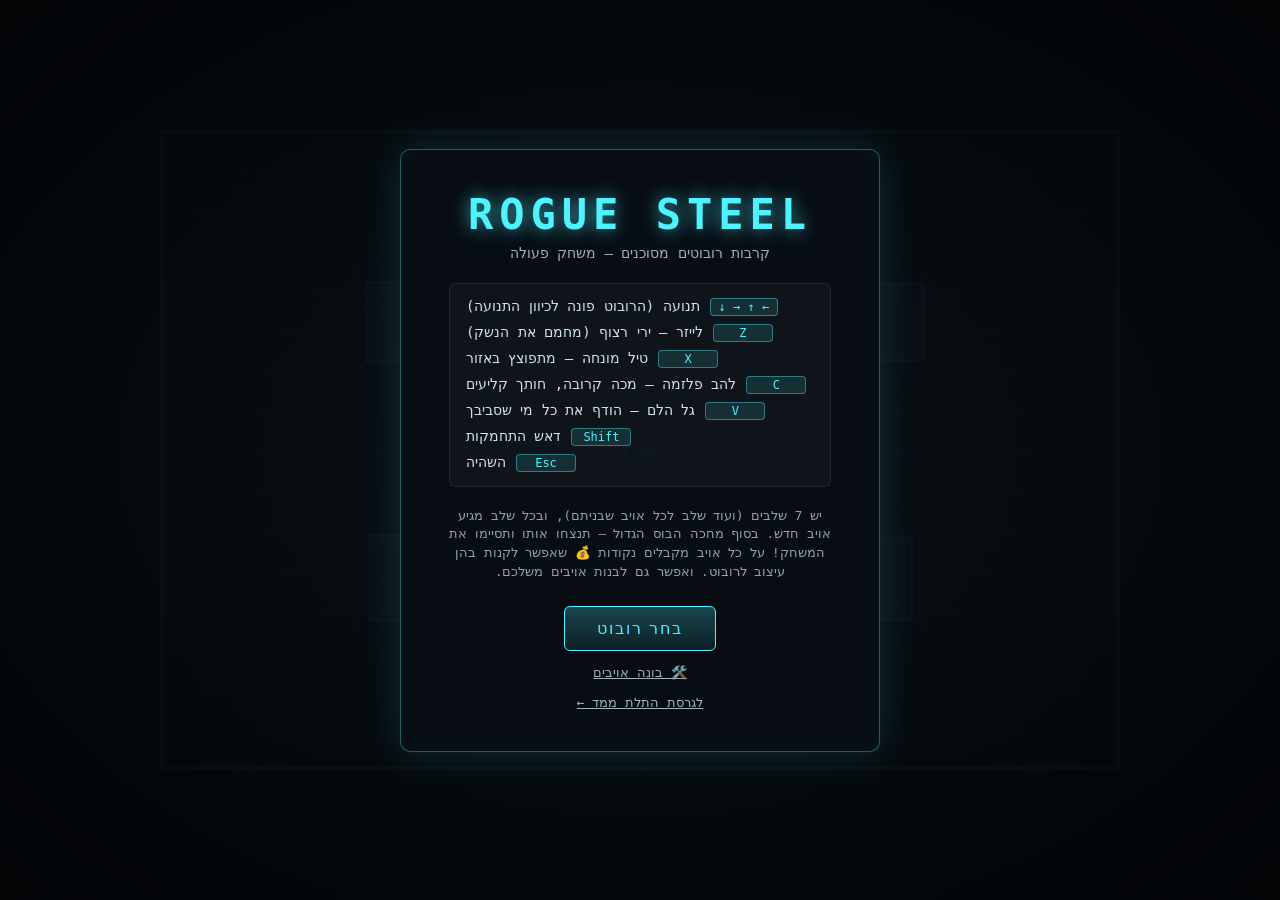
<file: index.html>
<!DOCTYPE html>
<html lang="he" dir="rtl">
<head>
<meta charset="UTF-8">
<meta name="viewport" content="width=device-width, initial-scale=1.0, maximum-scale=1.0, user-scalable=no">
<title>קרב רובוטים | Rogue Steel</title>
<link rel="icon" href="data:image/svg+xml,%3Csvg xmlns='http://www.w3.org/2000/svg' viewBox='0 0 32 32'%3E%3Crect width='32' height='32' fill='%2305070a'/%3E%3Cpolygon points='23,16 5,20 12,16 5,12' fill='%234ff3ff'/%3E%3C/svg%3E">
<link rel="stylesheet" href="style.css">
</head>
<body>
<div id="app">
  <canvas id="game" width="960" height="640"></canvas>

  <div id="hud" class="hidden">
    <div class="hud-top">
      <div class="bar-group">
        <div class="bar-label">שריון</div>
        <div class="bar health-bar"><div id="healthFill" class="bar-fill"></div></div>
      </div>
      <div class="bar-group">
        <div class="bar-label">חימום נשק</div>
        <div class="bar heat-bar"><div id="heatFill" class="bar-fill"></div></div>
      </div>
      <div class="bar-group dash-group">
        <div class="bar-label">דאש</div>
        <div class="bar dash-bar"><div id="dashFill" class="bar-fill"></div></div>
      </div>
    </div>
    <div class="hud-side">
      <div class="stat"><span class="stat-label">ניקוד</span><span id="score">0</span></div>
      <div class="stat"><span class="stat-label">שלב</span><span id="wave">1</span></div>
      <div class="stat"><span class="stat-label">נקודות 💰</span><span class="pointsVal">0</span></div>
      <div class="stat"><span class="stat-label">שיא</span><span id="highscore">0</span></div>
    </div>
    <div id="waveBanner" class="wave-banner hidden"></div>
    <div id="overheatWarning" class="overheat-warning hidden">⚠ חימום יתר ⚠</div>
    <div class="attack-bar" dir="ltr">
      <button id="slotLaser" class="slot" data-code="KeyZ"><span class="cd"></span><span class="slot-key">Z</span><span class="slot-name">לייזר</span></button>
      <button id="slotMissile" class="slot" data-code="KeyX"><span class="cd"></span><span class="slot-key">X</span><span class="slot-name">טיל</span></button>
      <button id="slotMelee" class="slot" data-code="KeyC"><span class="cd"></span><span class="slot-key">C</span><span class="slot-name">להב</span></button>
      <button id="slotShock" class="slot" data-code="KeyV"><span class="cd"></span><span class="slot-key">V</span><span class="slot-name">גל הלם</span></button>
      <button id="slotDash" class="slot" data-code="ShiftLeft"><span class="cd"></span><span class="slot-key">Shift</span><span class="slot-name">דאש</span></button>
    </div>
  </div>

  <div id="startScreen" class="overlay">
    <div class="panel">
      <h1>ROGUE STEEL</h1>
      <p class="subtitle">קרבות רובוטים מסוכנים — משחק פעולה</p>
      <div class="instructions">
        <div class="row"><span class="key">← ↑ → ↓</span> תנועה (הרובוט פונה לכיוון התנועה)</div>
        <div class="row"><span class="key">Z</span> לייזר — ירי רצוף (מחמם את הנשק)</div>
        <div class="row"><span class="key">X</span> טיל מונחה — מתפוצץ באזור</div>
        <div class="row"><span class="key">C</span> להב פלזמה — מכה קרובה, חותך קליעים</div>
        <div class="row"><span class="key">V</span> גל הלם — הודף את כל מי שסביבך</div>
        <div class="row"><span class="key">Shift</span> דאש התחמקות</div>
        <div class="row"><span class="key">Esc</span> השהיה</div>
      </div>
      <p class="hint">יש 7 שלבים (ועוד שלב לכל אויב שבניתם), ובכל שלב מגיע אויב חדש. בסוף מחכה הבוס הגדול — תנצחו אותו ותסיימו את המשחק! על כל אויב מקבלים נקודות 💰 שאפשר לקנות בהן עיצוב לרובוט. ואפשר גם לבנות אויבים משלכם.</p>
      <button id="startBtn" class="btn">בחר רובוט</button>
      <div><button id="builderBtnStart" class="link-btn as-button">🛠️ בונה אויבים</button></div>
      <div><a class="link-btn" href="3d/index.html">לגרסת התלת ממד ←</a></div>
    </div>
  </div>

  <div id="hangarScreen" class="overlay hidden">
    <div class="panel wide">
      <h2>בחר את הרובוט שלך</h2>
      <div class="points-badge">💰 <span class="pointsVal">0</span> נקודות</div>
      <div class="tabs"><button class="tab selected" data-tab="robot">🤖 רובוט</button><button class="tab" data-tab="design">🎨 עיצוב בנקודות</button></div>
      <div class="tab-pane" data-pane="robot">
        <div id="robotCards" class="robot-cards"></div>
        <h3 class="section-title">צבע</h3>
        <div id="colorSwatches" class="swatches"></div>
      </div>
      <div id="designPane" class="tab-pane hidden" data-pane="design"></div>
      <button id="battleBtn" class="btn">יציאה לקרב!</button>
      <div><button id="builderBtnHangar" class="link-btn as-button">🛠️ בונה אויבים</button></div>
      <p class="hint small">מקשים: 1/2/3 לבחירת רובוט · ↑/↓ לצבע · Enter להתחלה</p>
    </div>
  </div>

  <div id="upgradeScreen" class="overlay hidden">
    <div class="panel wide">
      <h2 id="upgradeTitle">גל הושלם!</h2>
      <p class="subtitle">בחר שדרוג אחד לרובוט שלך</p>
      <div id="upgradeCards" class="upgrade-cards"></div>
      <p class="hint small">לחצו על שדרוג או על המקשים 1 / 2 / 3</p>
    </div>
  </div>

  <div id="pauseScreen" class="overlay hidden">
    <div class="panel">
      <h2>מושהה</h2>
      <button id="resumeBtn" class="btn">המשך</button>
    </div>
  </div>

  <div id="gameOverScreen" class="overlay hidden">
    <div class="panel">
      <h2 class="danger">הרובוט הושמד</h2>
      <p id="finalStats" class="subtitle"></p>
      <button id="retryBtn" class="btn">נסה שוב את השלב</button>
      <div><button id="restartBtn" class="link-btn as-button">התחל מהשלב הראשון</button></div>
      <div><button id="changeRobotBtn" class="link-btn as-button">החלף רובוט</button></div>
    </div>
  </div>
</div>
<script src="loadout.js" defer></script>
<script src="extras.js" defer></script>
<script src="game.js" defer></script>
</body>
</html>
</file>
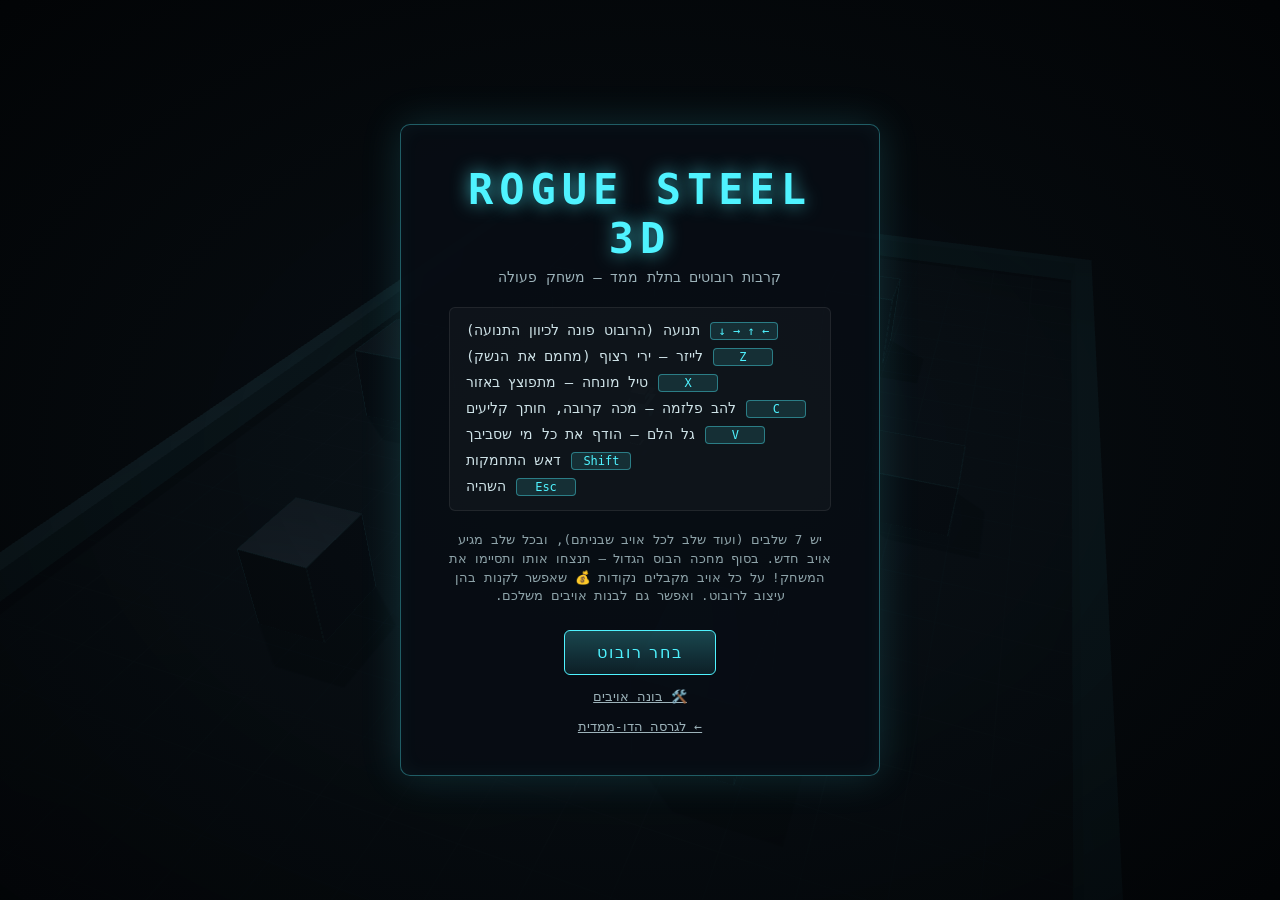
<file: 3d/index.html>
<!DOCTYPE html>
<html lang="he" dir="rtl">
<head>
<meta charset="UTF-8">
<meta name="viewport" content="width=device-width, initial-scale=1.0, maximum-scale=1.0, user-scalable=no">
<title>קרב רובוטים תלת ממד | Rogue Steel 3D</title>
<link rel="icon" href="data:image/svg+xml,%3Csvg xmlns='http://www.w3.org/2000/svg' viewBox='0 0 32 32'%3E%3Crect width='32' height='32' fill='%2305070a'/%3E%3Cpolygon points='23,16 5,20 12,16 5,12' fill='%234ff3ff'/%3E%3C/svg%3E">
<link rel="stylesheet" href="../style.css">
<style>
  #game3d { position: absolute; inset: 0; width: 100%; height: 100%; display: block; }
</style>
</head>
<body>
<div id="app">
  <canvas id="game3d"></canvas>

  <div id="hud" class="hidden">
    <div class="hud-top">
      <div class="bar-group">
        <div class="bar-label">שריון</div>
        <div class="bar health-bar"><div id="healthFill" class="bar-fill"></div></div>
      </div>
      <div class="bar-group">
        <div class="bar-label">חימום נשק</div>
        <div class="bar heat-bar"><div id="heatFill" class="bar-fill"></div></div>
      </div>
    </div>
    <div class="hud-side">
      <div class="stat"><span class="stat-label">ניקוד</span><span id="score">0</span></div>
      <div class="stat"><span class="stat-label">שלב</span><span id="wave">1</span></div>
      <div class="stat"><span class="stat-label">נקודות 💰</span><span class="pointsVal">0</span></div>
      <div class="stat"><span class="stat-label">שיא</span><span id="highscore">0</span></div>
    </div>
    <div id="waveBanner" class="wave-banner hidden"></div>
    <div id="overheatWarning" class="overheat-warning hidden">⚠ חימום יתר ⚠</div>
    <div class="attack-bar" dir="ltr">
      <button id="slotLaser" class="slot" data-code="KeyZ"><span class="cd"></span><span class="slot-key">Z</span><span class="slot-name">לייזר</span></button>
      <button id="slotMissile" class="slot" data-code="KeyX"><span class="cd"></span><span class="slot-key">X</span><span class="slot-name">טיל</span></button>
      <button id="slotMelee" class="slot" data-code="KeyC"><span class="cd"></span><span class="slot-key">C</span><span class="slot-name">להב</span></button>
      <button id="slotShock" class="slot" data-code="KeyV"><span class="cd"></span><span class="slot-key">V</span><span class="slot-name">גל הלם</span></button>
      <button id="slotDash" class="slot" data-code="ShiftLeft"><span class="cd"></span><span class="slot-key">Shift</span><span class="slot-name">דאש</span></button>
    </div>
  </div>

  <div id="startScreen" class="overlay">
    <div class="panel">
      <h1>ROGUE STEEL 3D</h1>
      <p class="subtitle">קרבות רובוטים בתלת ממד — משחק פעולה</p>
      <div class="instructions">
        <div class="row"><span class="key">← ↑ → ↓</span> תנועה (הרובוט פונה לכיוון התנועה)</div>
        <div class="row"><span class="key">Z</span> לייזר — ירי רצוף (מחמם את הנשק)</div>
        <div class="row"><span class="key">X</span> טיל מונחה — מתפוצץ באזור</div>
        <div class="row"><span class="key">C</span> להב פלזמה — מכה קרובה, חותך קליעים</div>
        <div class="row"><span class="key">V</span> גל הלם — הודף את כל מי שסביבך</div>
        <div class="row"><span class="key">Shift</span> דאש התחמקות</div>
        <div class="row"><span class="key">Esc</span> השהיה</div>
      </div>
      <p class="hint">יש 7 שלבים (ועוד שלב לכל אויב שבניתם), ובכל שלב מגיע אויב חדש. בסוף מחכה הבוס הגדול — תנצחו אותו ותסיימו את המשחק! על כל אויב מקבלים נקודות 💰 שאפשר לקנות בהן עיצוב לרובוט. ואפשר גם לבנות אויבים משלכם.</p>
      <button id="startBtn" class="btn">בחר רובוט</button>
      <div><button id="builderBtnStart" class="link-btn as-button">🛠️ בונה אויבים</button></div>
      <div><a class="link-btn" href="../index.html">← לגרסה הדו-ממדית</a></div>
    </div>
  </div>

  <div id="hangarScreen" class="overlay see-through hidden">
    <div class="panel wide">
      <h2>בחר את הרובוט שלך</h2>
      <div class="points-badge">💰 <span class="pointsVal">0</span> נקודות</div>
      <div class="tabs"><button class="tab selected" data-tab="robot">🤖 רובוט</button><button class="tab" data-tab="design">🎨 עיצוב בנקודות</button></div>
      <div class="tab-pane" data-pane="robot">
        <div id="robotCards" class="robot-cards"></div>
        <div id="colorSwatches" class="swatches"></div>
      </div>
      <div id="designPane" class="tab-pane hidden" data-pane="design"></div>
      <button id="battleBtn" class="btn">יציאה לקרב!</button>
      <div><button id="builderBtnHangar" class="link-btn as-button">🛠️ בונה אויבים</button></div>
      <p class="hint small">מקשים: 1/2/3 לבחירת רובוט · ↑/↓ לצבע · Enter להתחלה</p>
    </div>
  </div>

  <div id="upgradeScreen" class="overlay hidden">
    <div class="panel wide">
      <h2 id="upgradeTitle">גל הושלם!</h2>
      <p class="subtitle">בחר שדרוג אחד לרובוט שלך</p>
      <div id="upgradeCards" class="upgrade-cards"></div>
      <p class="hint small">לחצו על שדרוג או על המקשים 1 / 2 / 3</p>
    </div>
  </div>

  <div id="pauseScreen" class="overlay hidden">
    <div class="panel">
      <h2>מושהה</h2>
      <button id="resumeBtn" class="btn">המשך</button>
    </div>
  </div>

  <div id="gameOverScreen" class="overlay hidden">
    <div class="panel">
      <h2 class="danger">הרובוט הושמד</h2>
      <p id="finalStats" class="subtitle"></p>
      <button id="retryBtn" class="btn">נסה שוב את השלב</button>
      <div><button id="restartBtn" class="link-btn as-button">התחל מהשלב הראשון</button></div>
      <div><button id="changeRobotBtn" class="link-btn as-button">החלף רובוט</button></div>
    </div>
  </div>
</div>
<script src="vendor/three.min.js"></script>
<script src="../loadout.js"></script>
<script src="../extras.js"></script>
<script src="game3d.js"></script>
</body>
</html>
</file>
<file: style.css>
* { box-sizing: border-box; margin: 0; padding: 0; }

:root {
  --cyan: #4ff3ff;
  --cyan-dim: #1c7d8a;
  --red: #ff4444;
  --red-dim: #7a1f1f;
  --yellow: #ffd447;
  --bg: #05070a;
  --panel-bg: rgba(8, 14, 20, 0.92);
}

html, body {
  width: 100%;
  height: 100%;
  background: var(--bg);
  overflow: hidden;
  font-family: 'Segoe UI', Consolas, monospace;
  color: #dfeff2;
}

#app {
  position: relative;
  width: 100vw;
  height: 100vh;
  display: flex;
  align-items: center;
  justify-content: center;
}

#game {
  background: #060a0d;
  aspect-ratio: 3 / 2;
  width: auto;
  height: auto;
  max-width: 100vw;
  max-height: 100vh;
  display: block;
}

#hud {
  position: absolute;
  inset: 0;
  pointer-events: none;
  padding: 16px 20px;
}

#hud.hidden { display: none; }

.hud-top {
  display: flex;
  flex-direction: column;
  gap: 8px;
  width: 280px;
}

.bar-group { display: flex; flex-direction: column; gap: 2px; }

.bar-label {
  font-size: 11px;
  letter-spacing: 1px;
  text-transform: uppercase;
  color: #9db3ba;
}

.bar {
  height: 14px;
  border: 1px solid rgba(255,255,255,0.25);
  background: rgba(255,255,255,0.06);
  border-radius: 3px;
  overflow: hidden;
}

.bar-fill {
  height: 100%;
  width: 100%;
  transition: width 0.12s linear, background-color 0.2s;
}

.health-bar .bar-fill { background: linear-gradient(90deg, #2fbf71, #7be495); }
.heat-bar .bar-fill { background: linear-gradient(90deg, var(--cyan-dim), var(--cyan)); }
.dash-bar .bar-fill { background: linear-gradient(90deg, #8a6bd1, var(--yellow)); }

.hud-side {
  position: absolute;
  top: 16px;
  left: 20px;
  display: flex;
  gap: 18px;
}

.stat {
  display: flex;
  flex-direction: column;
  align-items: flex-end;
  min-width: 60px;
}

.stat-label {
  font-size: 10px;
  letter-spacing: 1px;
  color: #9db3ba;
  text-transform: uppercase;
}

.stat span:last-child {
  font-size: 20px;
  font-weight: 700;
  color: var(--cyan);
  text-shadow: 0 0 8px rgba(79,243,255,0.5);
}

.wave-banner {
  position: absolute;
  top: 40%;
  left: 50%;
  transform: translate(-50%, -50%);
  font-size: 34px;
  font-weight: 800;
  letter-spacing: 3px;
  color: var(--red);
  text-shadow: 0 0 20px rgba(255,68,68,0.8);
  animation: bannerPulse 1.6s ease-out forwards;
}

.wave-banner.hidden { display: none; }

@keyframes bannerPulse {
  0% { opacity: 0; transform: translate(-50%, -50%) scale(0.8); }
  15% { opacity: 1; transform: translate(-50%, -50%) scale(1.05); }
  25% { transform: translate(-50%, -50%) scale(1); }
  80% { opacity: 1; }
  100% { opacity: 0; }
}

.overheat-warning {
  position: absolute;
  top: 90px;
  left: 20px;
  color: var(--red);
  font-weight: 800;
  letter-spacing: 1px;
  animation: flash 0.5s infinite;
}

.overheat-warning.hidden { display: none; }

@keyframes flash {
  0%, 100% { opacity: 1; }
  50% { opacity: 0.25; }
}

.overlay {
  position: absolute;
  inset: 0;
  background: radial-gradient(ellipse at center, rgba(10,18,24,0.85), rgba(2,4,6,0.96));
  display: flex;
  align-items: center;
  justify-content: center;
  z-index: 10;
}

.overlay.hidden { display: none; }

.panel {
  background: var(--panel-bg);
  border: 1px solid rgba(79,243,255,0.35);
  box-shadow: 0 0 40px rgba(79,243,255,0.15), inset 0 0 20px rgba(79,243,255,0.05);
  border-radius: 10px;
  padding: 40px 48px;
  max-width: 480px;
  width: 90%;
  text-align: center;
}

.panel h1 {
  font-size: 42px;
  letter-spacing: 6px;
  color: var(--cyan);
  text-shadow: 0 0 18px rgba(79,243,255,0.7);
  margin-bottom: 6px;
}

.panel h2 {
  font-size: 28px;
  letter-spacing: 3px;
  color: var(--cyan);
  margin-bottom: 14px;
}

.panel h2.danger {
  color: var(--red);
  text-shadow: 0 0 18px rgba(255,68,68,0.7);
}

.subtitle {
  color: #9db3ba;
  margin-bottom: 22px;
  font-size: 14px;
}

.instructions {
  display: flex;
  flex-direction: column;
  gap: 8px;
  margin-bottom: 20px;
  text-align: right;
  background: rgba(255,255,255,0.03);
  border: 1px solid rgba(255,255,255,0.08);
  border-radius: 6px;
  padding: 14px 16px;
}

.instructions .row {
  display: flex;
  justify-content: flex-end;
  gap: 10px;
  font-size: 14px;
  color: #cfe3e8;
}

.key {
  background: rgba(79,243,255,0.12);
  border: 1px solid rgba(79,243,255,0.4);
  border-radius: 4px;
  padding: 1px 8px;
  font-size: 12px;
  color: var(--cyan);
  min-width: 60px;
  text-align: center;
}

.hint {
  font-size: 12.5px;
  color: #8ea3a9;
  margin-bottom: 24px;
  line-height: 1.5;
}

.btn {
  background: linear-gradient(180deg, rgba(79,243,255,0.25), rgba(79,243,255,0.08));
  border: 1px solid var(--cyan);
  color: var(--cyan);
  font-size: 16px;
  letter-spacing: 2px;
  padding: 12px 32px;
  border-radius: 6px;
  cursor: pointer;
  text-transform: uppercase;
  transition: all 0.15s;
}

.btn:hover {
  background: rgba(79,243,255,0.35);
  box-shadow: 0 0 18px rgba(79,243,255,0.5);
}

.btn:active { transform: scale(0.97); }

.attack-bar {
  position: absolute;
  bottom: 18px;
  left: 50%;
  transform: translateX(-50%);
  display: flex;
  gap: 10px;
  pointer-events: auto;
}

.slot {
  position: relative;
  width: 64px;
  height: 64px;
  border: 1px solid rgba(255,255,255,0.25);
  border-radius: 8px;
  background: rgba(8,14,20,0.8);
  color: #9db3ba;
  font-family: inherit;
  overflow: hidden;
  cursor: pointer;
  touch-action: none;
  user-select: none;
  display: flex;
  flex-direction: column;
  align-items: center;
  justify-content: center;
  gap: 2px;
  transition: border-color 0.15s, box-shadow 0.15s;
}

.slot.ready {
  border-color: var(--cyan);
  color: #dfeff2;
  box-shadow: 0 0 10px rgba(79,243,255,0.35);
}

.slot .cd {
  position: absolute;
  left: 0;
  right: 0;
  bottom: 0;
  height: 0;
  background: rgba(255,68,68,0.35);
}

.slot-key {
  position: relative;
  font-size: 15px;
  font-weight: 700;
  color: var(--cyan);
}

.slot-name {
  position: relative;
  font-size: 11px;
}

.link-btn {
  display: inline-block;
  margin-top: 14px;
  color: #9db3ba;
  font-size: 13px;
}

.link-btn:hover { color: var(--cyan); }

/* ---------- hangar (robot + color select) ---------- */
.panel.wide { max-width: 760px; padding: 30px 32px; }

.robot-cards, .upgrade-cards {
  display: flex;
  gap: 14px;
  justify-content: center;
  margin-bottom: 18px;
}

.robot-card, .upgrade-card {
  flex: 1 1 0;
  min-width: 0;
  background: rgba(255,255,255,0.03);
  border: 2px solid rgba(255,255,255,0.12);
  border-radius: 10px;
  padding: 12px 10px 14px;
  color: #dfeff2;
  font-family: inherit;
  cursor: pointer;
  transition: border-color 0.15s, box-shadow 0.15s, transform 0.15s;
}

.robot-card:hover, .upgrade-card:hover { transform: translateY(-3px); border-color: rgba(79,243,255,0.6); }

.robot-card.selected {
  border-color: var(--pick, var(--cyan));
  box-shadow: 0 0 18px var(--pick, var(--cyan));
}

.robot-card canvas { width: 120px; height: 120px; display: block; margin: 0 auto 6px; }
.robot-card .name { font-size: 20px; font-weight: 800; margin-bottom: 2px; }
.robot-card .desc { font-size: 12.5px; color: #9db3ba; margin-bottom: 8px; }

.stat-row {
  display: flex;
  align-items: center;
  justify-content: space-between;
  gap: 8px;
  font-size: 12px;
  color: #9db3ba;
  margin-top: 3px;
}

.pips { display: flex; gap: 3px; direction: ltr; }
.pips i { width: 14px; height: 7px; border-radius: 2px; background: rgba(255,255,255,0.12); }
.pips i.on { background: var(--pick, var(--cyan)); }

.section-title { font-size: 15px; color: #9db3ba; letter-spacing: 2px; margin-bottom: 10px; }

.swatches { display: flex; gap: 12px; justify-content: center; margin-bottom: 22px; }

.swatch {
  width: 40px; height: 40px;
  border-radius: 50%;
  border: 3px solid rgba(255,255,255,0.15);
  cursor: pointer;
  transition: transform 0.12s, border-color 0.12s;
}
.swatch:hover { transform: scale(1.1); }
.swatch.selected { border-color: #fff; transform: scale(1.15); box-shadow: 0 0 14px currentColor; }

.hint.small { margin: 12px 0 0; font-size: 12px; }

/* ---------- upgrade screen ---------- */
.upgrade-card { padding: 18px 12px; }
.upgrade-card .icon { font-size: 40px; line-height: 1; margin-bottom: 8px; }
.upgrade-card .name { font-size: 17px; font-weight: 800; margin-bottom: 4px; color: var(--yellow); }
.upgrade-card .desc { font-size: 13px; color: #cfe3e8; line-height: 1.4; }
.upgrade-card .level { font-size: 11px; color: #8ea3a9; margin-top: 8px; }
.upgrade-card .num {
  display: inline-block; margin-bottom: 8px;
  font-size: 12px; color: var(--cyan);
  border: 1px solid rgba(79,243,255,0.4); border-radius: 4px; padding: 0 7px;
}
.upgrade-card:hover { border-color: var(--yellow); box-shadow: 0 0 18px rgba(255,212,71,0.4); }

.link-btn.as-button { background: none; border: none; cursor: pointer; text-decoration: underline; font-family: inherit; }

@media (max-width: 640px) {
  .robot-cards, .upgrade-cards { flex-direction: column; }
  .panel.wide { padding: 20px 16px; max-height: 96vh; overflow-y: auto; }
}

/* 3D hangar: keep the top of the screen clear so the robot model shows through */
.overlay.see-through {
  background: linear-gradient(to bottom, rgba(2,4,6,0) 0%, rgba(2,4,6,0) 30%, rgba(2,4,6,0.85) 62%);
  align-items: flex-end;
  padding-bottom: 2vh;
}
.overlay.see-through .panel { padding: 18px 24px; background: rgba(8,14,20,0.82); }
.overlay.see-through h2 { margin-bottom: 10px; }
.overlay.see-through .robot-cards { margin-bottom: 12px; }
.overlay.see-through .swatches { margin-bottom: 14px; }

@media (max-width: 640px) {
  /* phones: compact row of robot cards so the 3D robot stays visible above */
  .overlay.see-through .robot-cards { flex-direction: row; gap: 8px; }
  .overlay.see-through .robot-card { padding: 8px 4px; }
  .overlay.see-through .robot-card .name { font-size: 16px; }
  .overlay.see-through .robot-card .desc,
  .overlay.see-through .stat-row { display: none; }
  .overlay.see-through .swatch { width: 34px; height: 34px; }
  .overlay.see-through .swatches { gap: 8px; }
}

/* ---------- points + "design with points" tab ---------- */
.points-badge {
  display: inline-block; margin: -4px 0 10px;
  padding: 3px 14px; border-radius: 20px;
  background: rgba(255,212,71,0.12); border: 1px solid rgba(255,212,71,0.5);
  color: var(--yellow); font-weight: 800; font-size: 15px;
}
.tabs { display: flex; gap: 8px; justify-content: center; margin-bottom: 14px; }
.tab {
  background: rgba(255,255,255,0.04); border: 1px solid rgba(255,255,255,0.18);
  color: #cfe3e8; font-family: inherit; font-size: 15px; font-weight: 700;
  padding: 7px 18px; border-radius: 20px; cursor: pointer;
}
.tab.selected { border-color: var(--cyan); color: var(--cyan); background: rgba(79,243,255,0.12); box-shadow: 0 0 12px rgba(79,243,255,0.3); }
.tab-pane.hidden { display: none; }

.shop-intro { font-size: 13px; color: #9db3ba; margin-bottom: 12px; }
.shop-row { display: flex; flex-wrap: wrap; gap: 8px; justify-content: center; margin-bottom: 14px; }
.shop-item {
  display: flex; flex-direction: column; align-items: center; gap: 2px;
  min-width: 78px; padding: 7px 8px 6px;
  background: rgba(255,255,255,0.04); border: 2px solid rgba(255,255,255,0.14); border-radius: 10px;
  color: #dfeff2; font-family: inherit; cursor: pointer;
  transition: transform 0.12s, border-color 0.12s;
}
.shop-item:hover { transform: translateY(-2px); border-color: rgba(79,243,255,0.6); }
.shop-item .ic { font-size: 22px; line-height: 1.1; }
.shop-item .dot, .chip .dot { width: 22px; height: 22px; border-radius: 50%; display: inline-block; box-shadow: 0 0 8px currentColor; }
.shop-item .nm { font-size: 12.5px; font-weight: 700; }
.shop-item .price { font-size: 11px; color: #8ea3a9; }
.shop-item.locked .price { color: var(--yellow); font-weight: 700; }
.shop-item.cant { opacity: 0.6; }
.shop-item.selected { border-color: var(--yellow); box-shadow: 0 0 14px rgba(255,212,71,0.45); }
.shop-item.selected .price { color: var(--yellow); }
.shop-msg { min-height: 20px; font-size: 14px; font-weight: 700; color: #7be495; margin: 4px 0 8px; }
.shop-msg.bad { color: #ff8f80; }

/* ---------- level intro card ("new enemy!") ---------- */
.level-intro {
  position: absolute; top: 50%; left: 50%;
  transform: translate(-50%, -50%);
  z-index: 5; pointer-events: none;
  min-width: 260px; padding: 16px 28px 18px;
  text-align: center;
  background: rgba(8,14,20,0.88);
  border: 2px solid var(--enemy, var(--red)); border-radius: 14px;
  box-shadow: 0 0 30px var(--enemy, var(--red));
  animation: introPop 2.8s ease-out forwards;
}
.level-intro.hidden { display: none; }
.level-intro canvas { width: 96px; height: 96px; display: block; margin: 6px auto 2px; }
.li-level { font-size: 14px; color: #9db3ba; letter-spacing: 1px; }
.li-new { font-size: 15px; font-weight: 800; color: var(--yellow); }
.li-name { font-size: 30px; font-weight: 900; color: var(--enemy, var(--red)); text-shadow: 0 0 14px var(--enemy, var(--red)); }
.li-desc { font-size: 14px; color: #dfeff2; margin-top: 4px; }
@keyframes introPop {
  0% { opacity: 0; transform: translate(-50%, -50%) scale(0.7); }
  10% { opacity: 1; transform: translate(-50%, -50%) scale(1.06); }
  18% { transform: translate(-50%, -50%) scale(1); }
  82% { opacity: 1; }
  100% { opacity: 0; }
}

/* ---------- victory ---------- */
.trophy { font-size: 64px; line-height: 1; margin-bottom: 6px; animation: trophyBob 1.4s ease-in-out infinite; }
@keyframes trophyBob { 0%, 100% { transform: translateY(0) rotate(-4deg); } 50% { transform: translateY(-8px) rotate(4deg); } }
.panel h2.win { color: var(--yellow); font-size: 38px; text-shadow: 0 0 20px rgba(255,212,71,0.7); }
.row-links { display: flex; gap: 18px; justify-content: center; flex-wrap: wrap; }

/* ---------- enemy builder ---------- */
.overlay#builderScreen { overflow-y: auto; align-items: flex-start; padding: 2vh 0; }
.panel.builder { max-width: 820px; padding: 20px 24px; margin: auto; }
.panel.builder h2 { margin-bottom: 10px; }
.builder-grid { display: flex; gap: 18px; align-items: flex-start; text-align: right; }
.builder-preview {
  flex: 0 0 210px; text-align: center;
  background: rgba(255,255,255,0.03); border: 2px solid var(--enemy, #555); border-radius: 12px;
  box-shadow: 0 0 18px var(--enemy, transparent); padding: 6px;
}
.builder-preview canvas { width: 190px; height: 190px; display: block; margin: 0 auto; }
.b-stats { font-size: 13px; color: #cfe3e8; line-height: 1.7; }
.b-stats b { color: var(--yellow); }
.builder-form { flex: 1; display: flex; flex-direction: column; gap: 7px; }
.b-row { display: flex; align-items: center; gap: 10px; font-size: 14px; color: #cfe3e8; }
.b-row .lbl { flex: 0 0 92px; color: #9db3ba; font-weight: 700; }
.b-row input#bName {
  flex: 1; font-family: inherit; font-size: 16px; padding: 6px 10px;
  background: rgba(0,0,0,0.35); color: #fff; border: 1px solid rgba(79,243,255,0.4); border-radius: 6px;
}
.b-row.check input { width: 18px; height: 18px; vertical-align: middle; margin-left: 6px; }
.b-desc { font-size: 12.5px; color: #8ea3a9; }
.chips { display: flex; flex-wrap: wrap; gap: 6px; }
.chip {
  background: rgba(255,255,255,0.05); border: 2px solid rgba(255,255,255,0.15); border-radius: 16px;
  color: #dfeff2; font-family: inherit; font-size: 13px; font-weight: 700;
  padding: 4px 11px; cursor: pointer; display: inline-flex; align-items: center;
}
#bColors .chip { padding: 3px; border-radius: 50%; }
.chip.selected { border-color: var(--enemy, var(--cyan)); box-shadow: 0 0 10px var(--enemy, var(--cyan)); color: #fff; }
.stepper { display: flex; align-items: center; gap: 8px; direction: ltr; }
.stepper .pips i { width: 18px; height: 10px; }
.stepper .pips i.on { background: var(--enemy, var(--cyan)); }
.step {
  width: 30px; height: 30px; border-radius: 50%;
  background: rgba(255,255,255,0.06); border: 1px solid rgba(255,255,255,0.3);
  color: #fff; font-size: 18px; font-weight: 800; cursor: pointer; line-height: 1;
}
.step:hover { border-color: var(--cyan); }
.b-actions { display: flex; gap: 16px; align-items: center; justify-content: center; margin: 14px 0 4px; }
.b-actions .link-btn { margin-top: 0; }
.b-list { display: flex; flex-wrap: wrap; gap: 10px; justify-content: center; margin-bottom: 6px; }
.b-item {
  display: flex; align-items: center; gap: 6px;
  background: rgba(255,255,255,0.04); border: 1px solid rgba(255,255,255,0.15); border-radius: 10px; padding: 4px 8px;
}
.b-item canvas { width: 40px; height: 40px; }
.b-item .nm { font-weight: 800; font-size: 14px; }
.b-item button { background: none; border: none; cursor: pointer; font-size: 16px; }
.b-empty { font-size: 13px; color: #8ea3a9; }

@media (max-width: 640px) {
  .builder-grid { flex-direction: column; align-items: stretch; }
  .builder-preview { flex: none; }
  .b-row .lbl { flex-basis: 70px; }
  .level-intro { min-width: 220px; padding: 12px 18px; }
  .li-name { font-size: 24px; }
}

/* the hangar now has more inside: let it scroll on short screens */
#hangarScreen .panel { max-height: 96vh; overflow-y: auto; }
</file>
